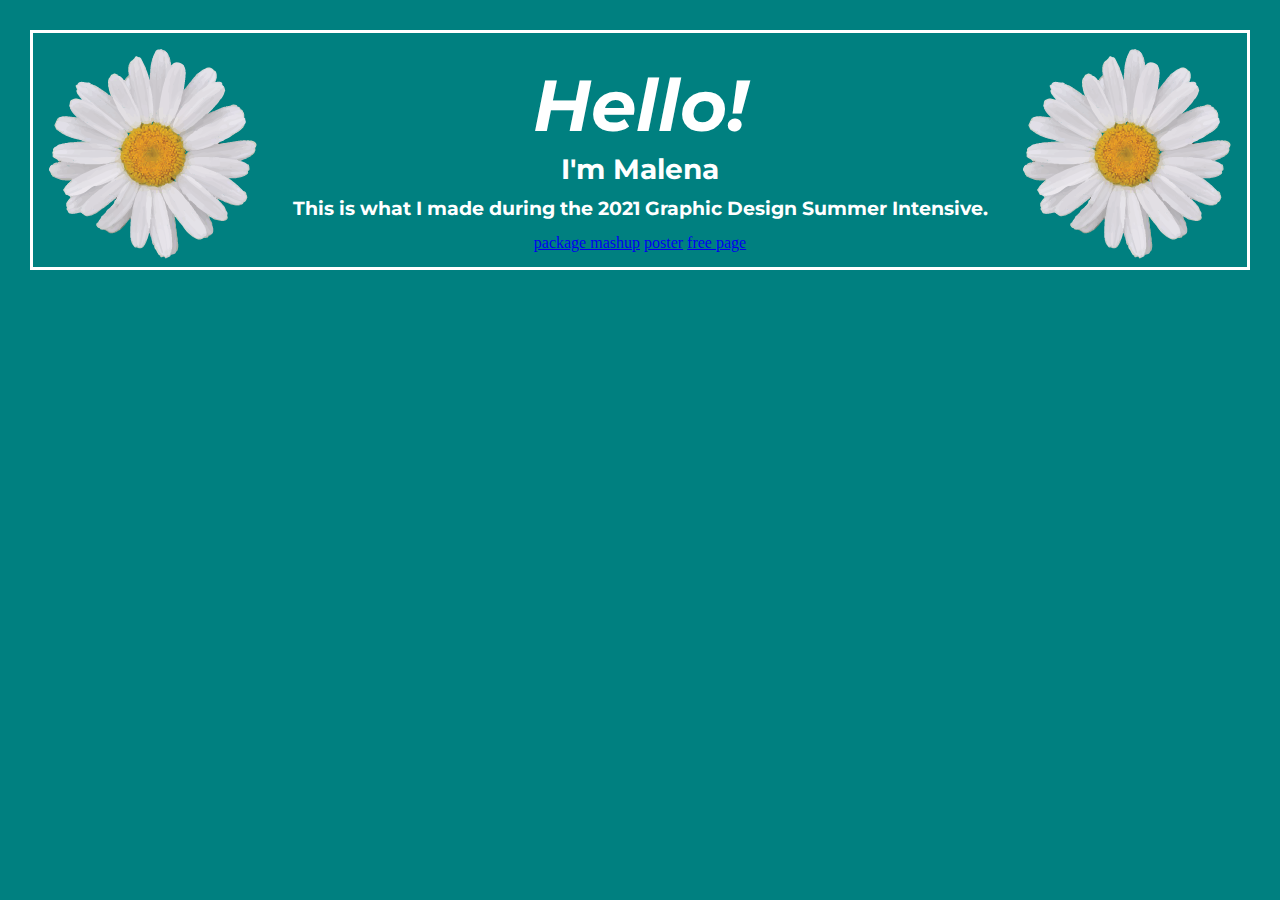
<file: homepage/index.html>
<!DOCTYPE html>
<html >
<head>
    <meta charset="UTF-8">
    <title>2021 Graphic Design Summer Intensive Micro-Site</title>
    <link rel="stylesheet" href="style.css">
    <meta name="description" content="Rutgers Graphic Design Intensive, Micro-site">
    <meta name="viewport" content="width=device-width, initial-scale=1">

    <link rel="shortcut icon" href="favicon.png" type="image/x-icon">
    <link rel="icon" href="favicon.png" type="image/x-icon">

    <link rel="preconnect" href="https://fonts.googleapis.com">
    <link rel="preconnect" href="https://fonts.gstatic.com" crossorigin>
    <link href="https://fonts.googleapis.com/css2?family=Montserrat:wght@300&display=swap" rel="stylesheet">
</head>

<body>
  <div>
  <img class="left"src="daisy1.png">
</div>
<div>
  <img class="right"src="daisy1.png">
</div>

    <h1><i>Hello!</i></h1>
    <h2>I'm Malena</h2>
    <h3>This is what I made during the 2021 Graphic Design Summer Intensive.</h3>

    <a href="package-mashup/index.html">package mashup</a>
    <a href="festival-poster/index.html">poster</a>
    <a href="free-page/index.html">free page</a>
</body>
</html>
</file>
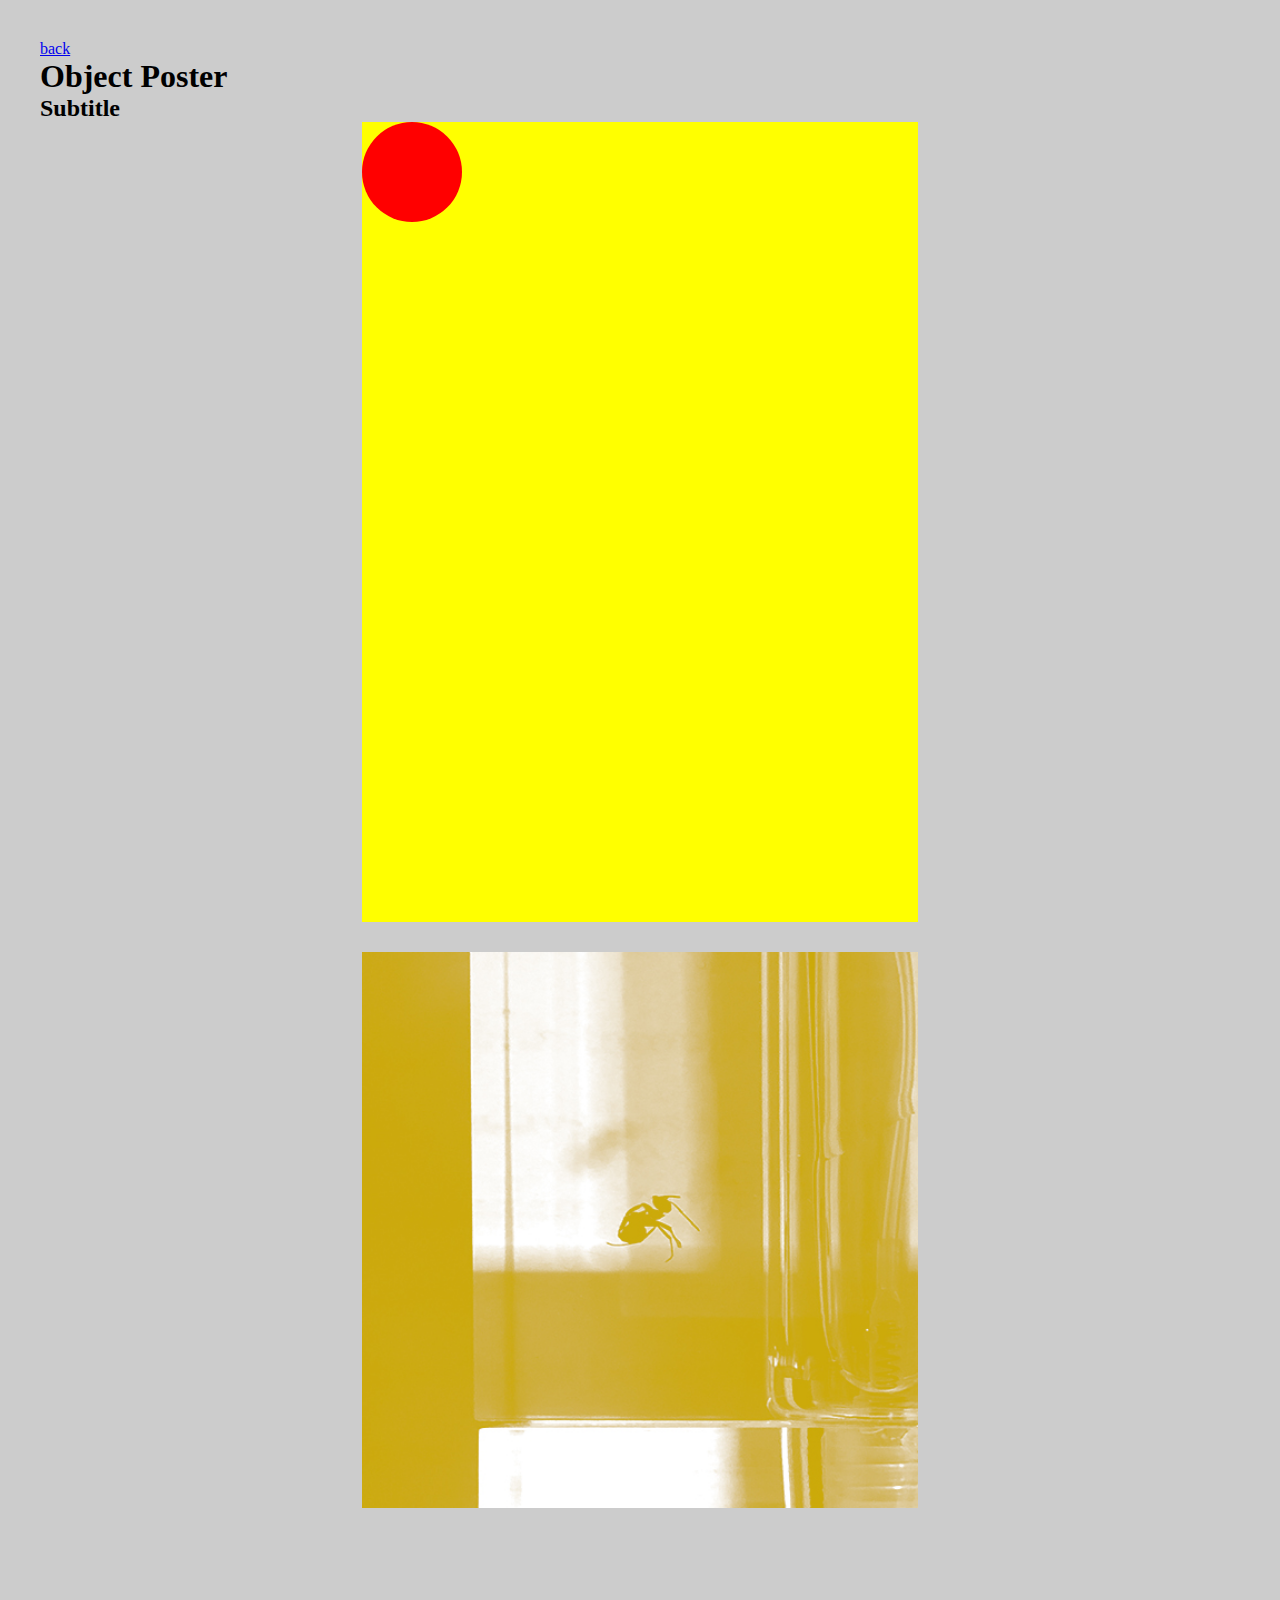
<file: homepage/festival-poster/index.html>
<!DOCTYPE html>

<html lang="en">
<head>
	<meta charset="UTF-8">
	<link rel="stylesheet" href="style.css">

    <link rel="icon" type="image/png" href="../favicon.png">
		<link rel="shortcut icon" href="../favicon.png" type="image/x-icon">

	<meta name="viewport" content="width=device-width, initial-scale=1.0">
	<title>Object Poster</title>
</head>

<!-- This is a comment. It allows us to write notes that will not be read by HTML -->

<body>
  <!-- Style your back Button-->

  <div class="header">
    <a href="../index.html">back</a><br>

    <!-- Add the name of your object -->
	  <h1>Object Poster</h1>

    <!-- Add a subtitle for your page -->
    <h2>Subtitle</h2>
  </div>

  <div class="shape-poster">

    <!-- IMPORTANT:  place all poster elements inside this "poster" div-->
    <div id="circle"></div>
		<div id=""></div>
		<div id=""></div>
		<div id=""></div>
		<div id=""></div>
		<div id=""></div>

  </div>

<div class="festival-poster">

	<!-- place the image of your poster here. Resolution must be 72ppi-->
	<img src="img/example.jpg">

</div>

</body>
</html>
</file>
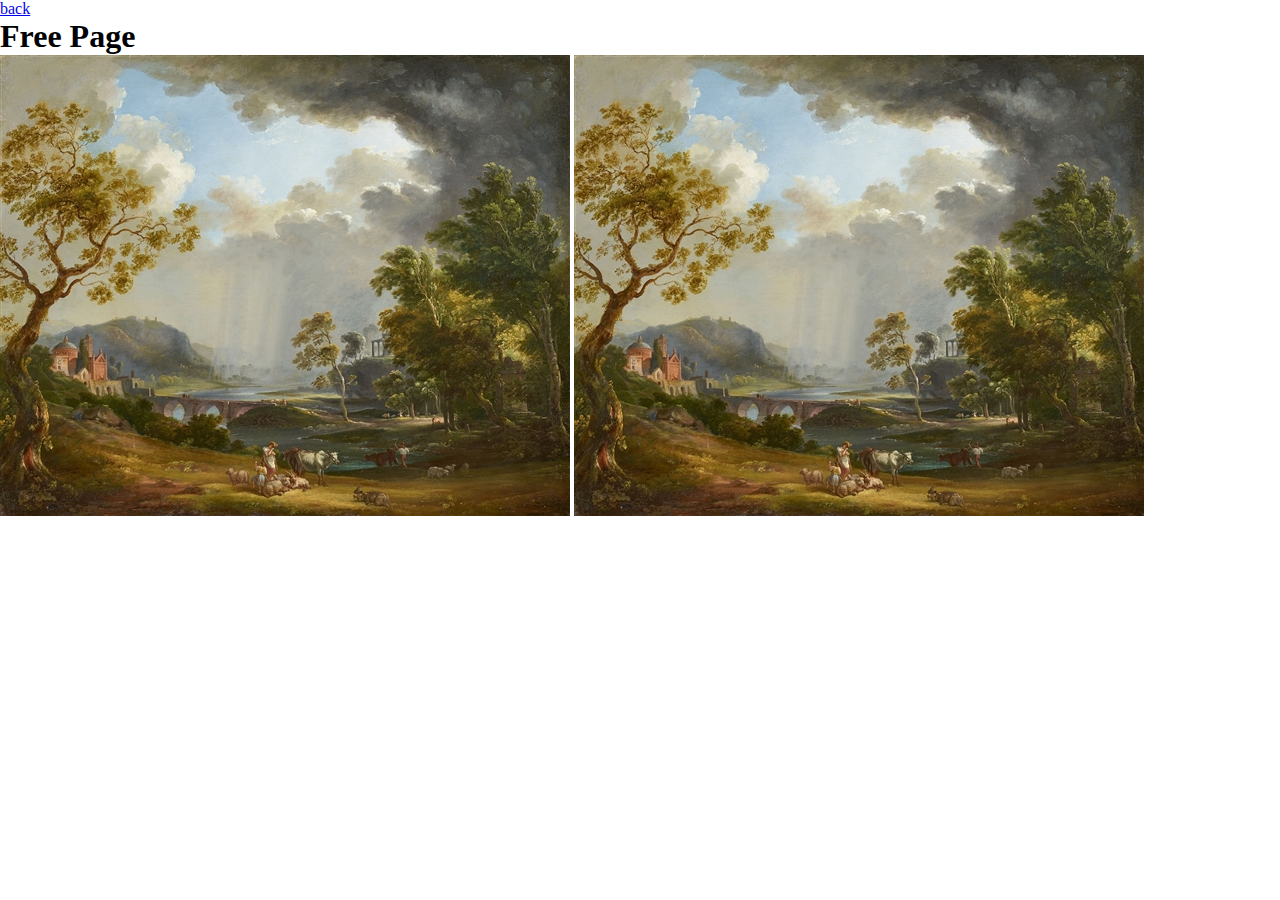
<file: homepage/free-page/index.html>
<!DOCTYPE html>

<html lang="en">
<head>
	<meta charset="UTF-8">
	<link rel="stylesheet" href="style.css">
	<meta name="viewport" content="width=device-width, initial-scale=1">

    <link rel="icon" type="image/png" href="../favicon.png">
			<link rel="shortcut icon" href="../favicon.ico" type="image/x-icon">

	<meta name="viewport" content="width=device-width, initial-scale=1.0">

  <!-- change this title! -->
	<title>Free Page</title>
</head>

<body>
  <!-- Style your back Button-->

  <div class="header">
    <a href="../index.html">back</a><br>

    <!-- CHANGE THIS TITLE -->
	  <h1>Free Page</h1>

  </div>

  <div>
    <!-- add your content here -->


		<div class="div1">
		<img src="img/land.jpeg">
		</div>

		<div class="div2">
		<img src="img/land.jpeg">
		</div>

  </div>

</body>

</html>
</file>
<file: homepage/style.css>
body {
background: teal;
  border-style: solid;
  Border-color: white;
  border-width: medium;
  margin:30px;
  padding: 1em;
  text-align: center;
  line-height: 1em;
}
h1 {
  color: white;
  font-family: 'Montserrat', sans-serif;
  font-size: 72px;
  font-weight: bold;
  text-align: center;
}
h2 {
  color: white;
  font-family: 'Montserrat', sans-serif;
  font-size: 28px;
  text-align:center;
}
h3{
  color: white;
  font-family: 'Montserrat', sans-serif;
  text-align: center;
}
@keyframes rotation {
  from {
    transform: rotate(0deg);
  }
  to {
    transform: rotate(359deg);
  }
}

.center {
  text-align: center;
}

.left {
  animation: rotation 10s infinite linear;
  float: left;
}

.right {
  animation: rotation 10s infinite linear;
  float: right;
}

p {
color: white;
}
</file>
<file: homepage/festival-poster/style.css>
* {
    margin: 0;
    padding: 0;
	box-sizing: border-box;
}


html,
body {
    background: #cccccc;
    padding: 20px;
}

.header {
    /* position: fixed; */
}

.shape-poster {
  width: 556px;
	height: 800px;
	margin: 0 auto;
	background: yellow;
	position: relative;
}


.festival-poster{
  width: 556px;
	height: 800px;
	margin: 0 auto;
	position: relative;
}

img {
  width: 556px;
	margin: 0 auto;
	background: white;
  margin-top: 30px;
}

/* IMPORTANT: all poster elements must include the "position: absolute;" */

#circle {
    position: absolute;
    width: 100px;
    height: 100px;
    background: red;
    border-radius: 50%;
  }



    /* left: 50px;
    top: 100px; */

    /* optional: try CSS Gradients: https://www.css-gradient.com/ */

    /* optional: try CSS dropshadows: https://getcssscan.com/css-box-shadow-examples */

}
</file>
<file: homepage/free-page/style.css>
* {
    margin: 0;
    padding: 0;
	box-sizing: border-box;
}

html,
body {

}


.div1{

display: inline-block;

}

.div2{

display: inline-block;

}
</file>
